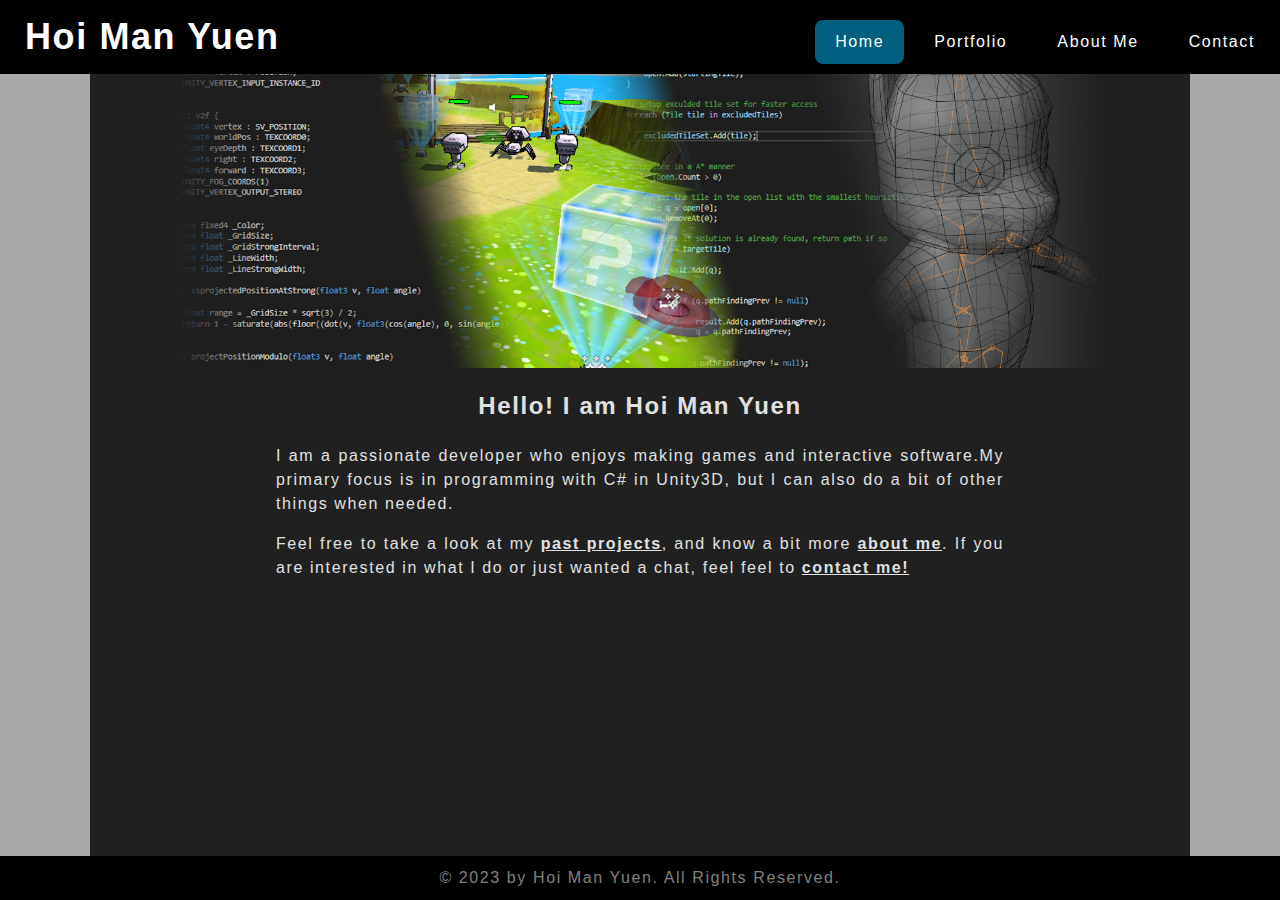
<file: index.html>
<!DOCTYPE html>
<title>
    Hoi Man Yuen: Home
</title>
<html>
    <head>
        <link rel="stylesheet" type="text/css" href="css/styles.css">
    </head>

    <body>
        <nav>
            <div class="name">Hoi Man Yuen</div>
            <div class="links">
            <a href="contact.html">Contact</a>
            <!--
            <a href="extra.html">Extra</a>
            -->
            <a href="about.html">About Me</a>
            <a href="portfolio.html">Portfolio</a>
            <a href="index.html" class="active">Home</a>
            </div>
        </nav>

        <main>
            <div class="center">
                <div class="content">
                    <div>
                        <img src="images/banner.png" class="banner">
                        <div class="centerizedtext">
                            <h2>Hello! I am Hoi Man Yuen</h2>
                            <p>I am a passionate developer who enjoys making games and interactive software.My primary focus is in programming with C# in Unity3D, but I can also do a bit of other things when needed.</p>
                            <p>Feel free to take a look at my <a href="portfolio.html">past projects</a>, and know a bit more <a href="about.html">about me</a>. If you are interested in what I do or just wanted a chat, feel feel to <a href="contact.html">contact me!</a></p>
                            </div>
                        </div>
                    </div>
                </div>
                <div class="bottom">
                    © 2023 by Hoi Man Yuen. All Rights Reserved.
                </div>
        </main>
    </body>
</html>
</file>
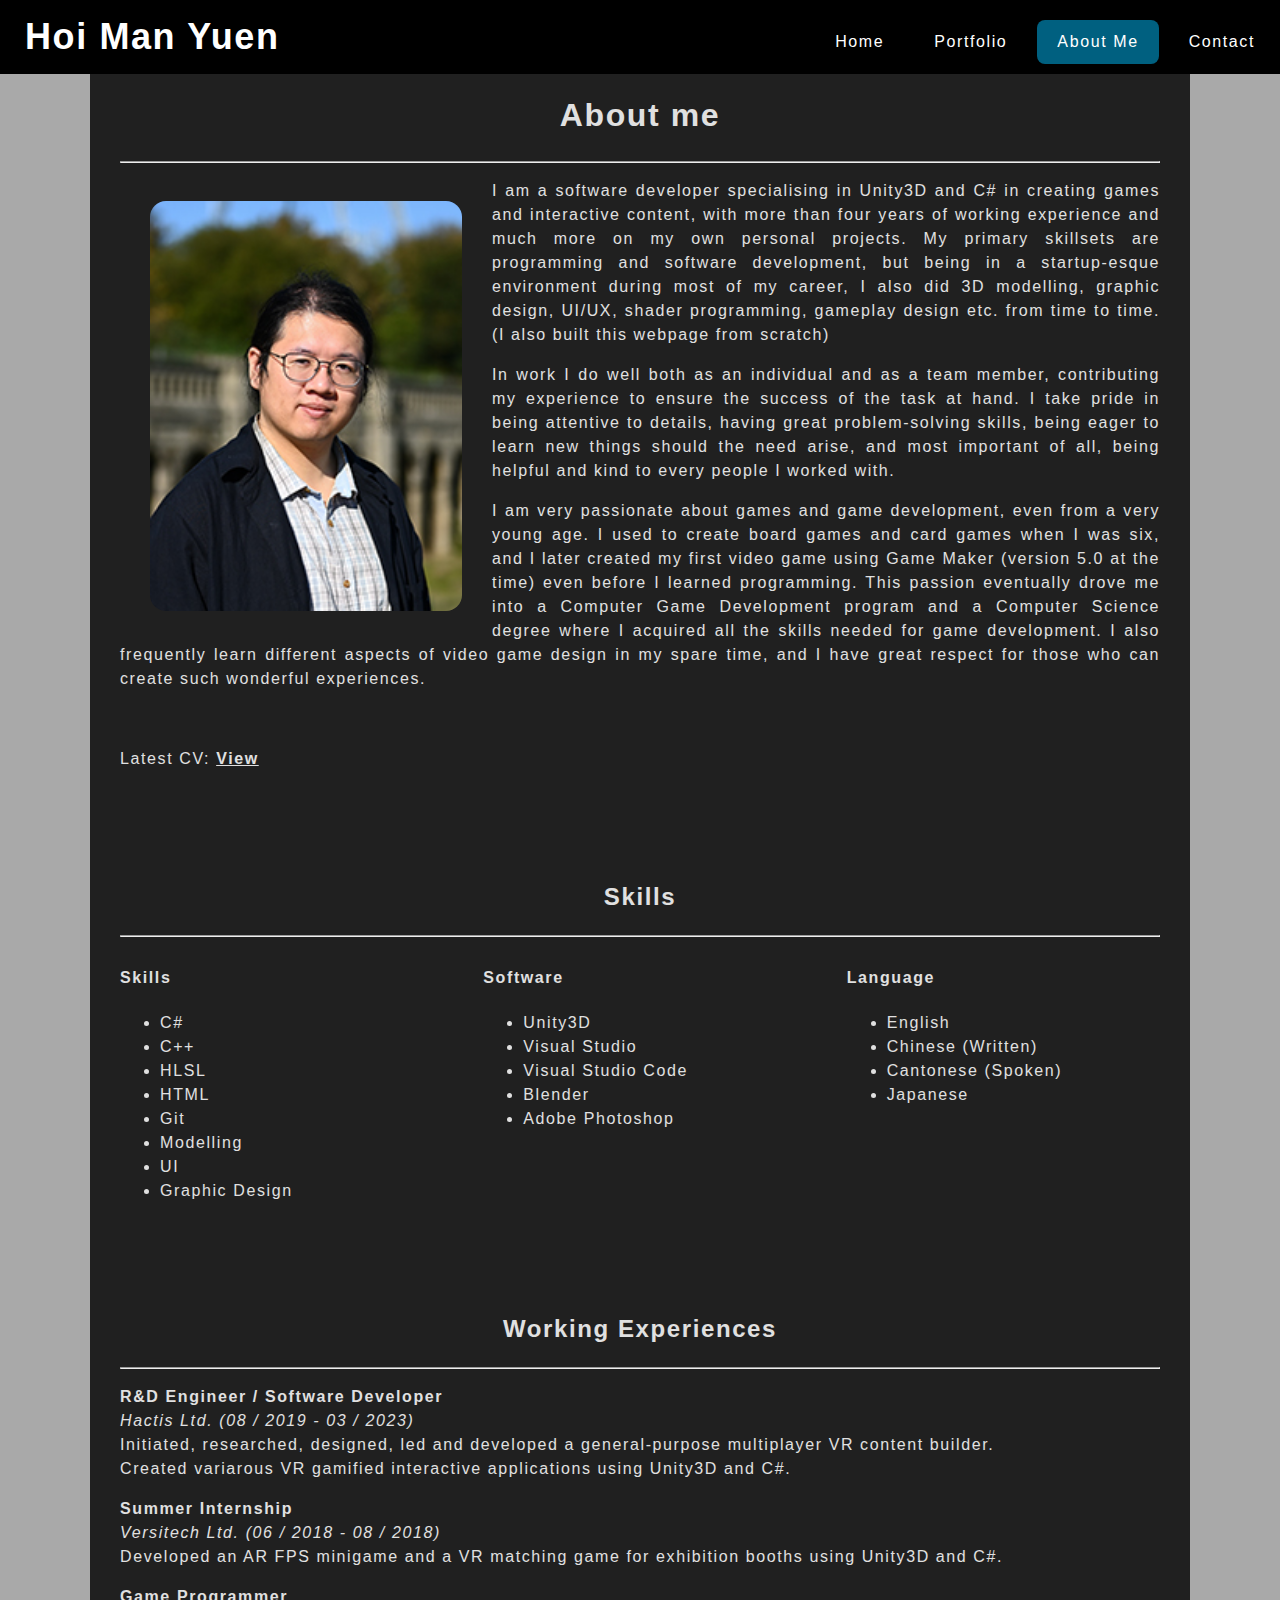
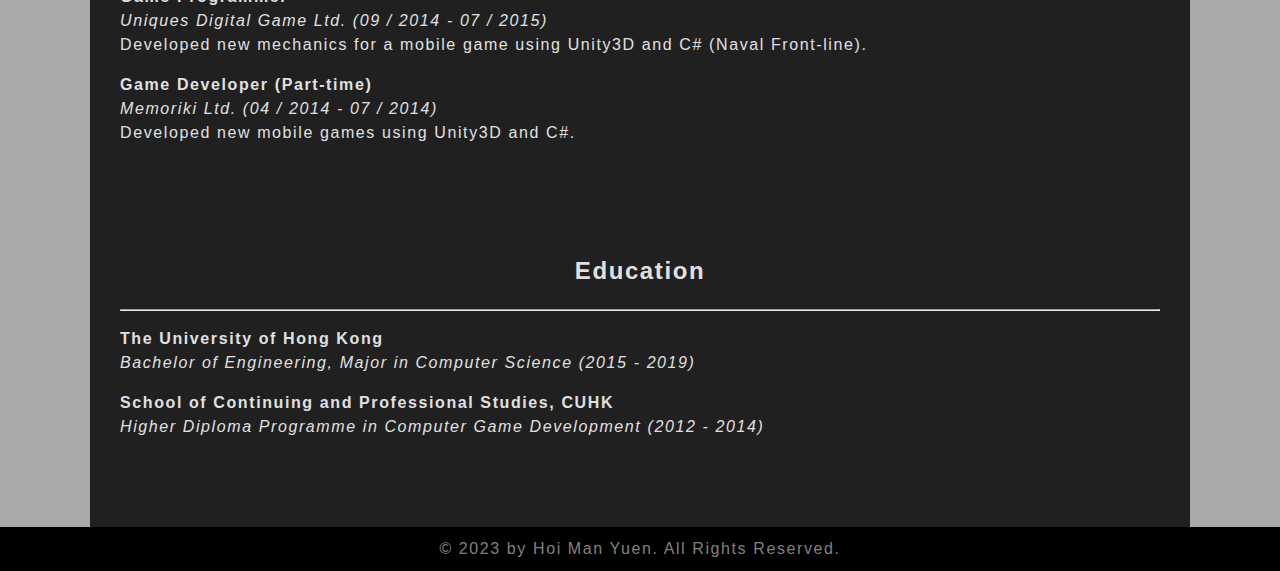
<file: about.html>
<!DOCTYPE html>
<title>
    Hoi Man Yuen: About Me
</title>
<html>
    <head>
        <link rel="stylesheet" type="text/css" href="css/styles.css">
    </head>

    <body>
        <nav>
            <div class="name">Hoi Man Yuen</div>
            <div class="links">
                <a href="contact.html">Contact</a>
                <!--
                <a href="extra.html">Extra</a>
                -->
                <a href="about.html"class="active">About Me</a>
                <a href="portfolio.html">Portfolio</a>
                <a href="index.html">Home</a>
            </div>
        </nav>

        <main>
            <div class="center">
                <div class="content">
                    <h1>About me</h1>
                    <hr>
                    <div> 
                        <img src= "images/photo.JPG" alt="My Photo" class="photo"> 
                    </div> 
                    <p>I am a software developer specialising in Unity3D and C# in creating games and interactive content, with more than four years of working experience and much more on my own personal projects. My primary skillsets are programming and software development, but being in a startup-esque environment during most of my career, I also did 3D modelling, graphic design, UI/UX, shader programming, gameplay design etc. from time to time. (I also built this webpage from scratch)</p>
                    <p>In work I do well both as an individual and as a team member, contributing my experience to ensure the success of the task at hand. I take pride in being attentive to details, having great problem-solving skills, being eager to learn new things should the need arise, and  most important of all, being helpful and kind to every people I worked with.</p>
                    <p>I am very passionate about games and game development, even from a very young age. I used to create board games and card games when I was six, and I later created my first video game using Game Maker (version 5.0 at the time) even before I learned programming. This passion eventually drove me into a Computer Game Development program and a Computer Science degree where I acquired all the skills needed for game development. I also frequently learn different aspects of video game design in my spare time, and I have great respect for those who can create such wonderful experiences.</p>

                    <br>

                    <p>Latest CV: <a href="files/CV_HoiManYuen.pdf">View</a></p>

                    <br>
                    <br>
                    <br>

                    <h2>Skills</h2>
                    <hr>
                    <div class="columnlayout">
                        <div>
                            <h4>Skills</h4>
                            <ul>
                                <li>C#</li>
                                <li>C++</li>
                                <li>HLSL</li>
                                <li>HTML</li>
                                <li>Git</li>
                                <li>Modelling</li>
                                <li>UI</li>
                                <li>Graphic Design</li>
                            </ul>
                        </div>
                        <div>
                            <h4>Software</h4>
                            <ul>
                                <li>Unity3D</li>
                                <li>Visual Studio</li>
                                <li>Visual Studio Code</li>
                                <li>Blender</li>
                                <li>Adobe Photoshop</li>
                            </ul>
                        </div>
                        <div>
                            <h4>Language</h4>
                            <ul>
                                <li>English</li>
                                <li>Chinese (Written)</li>
                                <li>Cantonese (Spoken)</li>
                                <li>Japanese</li>
                            </ul>
                        </div>
                    </div>

                    <br>
                    <br>
                    <br>

                    <h2>Working Experiences</h2>
                    <hr>
                    <p>
                        <b>R&D Engineer / Software Developer</b><br>
                        <i>Hactis Ltd. (08 / 2019 - 03 / 2023)</i><br>
                        Initiated, researched, designed, led and developed a general-purpose multiplayer VR content builder. <br>
                        Created variarous VR gamified interactive applications using Unity3D and C#. 
                    </p>
                    <p>
                        <b>Summer Internship</b><br>
                        <i>Versitech Ltd. (06 / 2018 - 08 / 2018)</i><br>
                        Developed an AR FPS minigame and a VR matching game for exhibition booths using Unity3D and C#.
                    </p>
                    <p>
                        <b>Game Programmer</b><br>
                        <i>Uniques Digital Game Ltd. (09 / 2014 - 07 / 2015)</i><br>
                        Developed new mechanics for a mobile game using Unity3D and C# (Naval Front-line).
                    </p>
                    <p>
                        <b>Game Developer (Part-time)</b><br>
                        <i>Memoriki Ltd. (04 / 2014 - 07 / 2014)</i><br>
                        Developed new mobile games using Unity3D and C#.
                    </p>
                    
                    <br>
                    <br>
                    <br>

                    <h2>Education</h2>
                    <hr>
                    <p>
                        <b>The University of Hong Kong</b><br>
                        <i>Bachelor of Engineering, Major in Computer Science (2015 - 2019)</i>
                    </p>
                    <p>
                        <b>School of Continuing and Professional Studies, CUHK</b><br>
                        <i>Higher Diploma Programme in Computer Game Development (2012 - 2014)</i>
                    </p>
                    
                    <br>
                    <br>
                    <br>
                </div>
            </div>
            <div class="bottom">
                © 2023 by Hoi Man Yuen. All Rights Reserved.
            </div>
        </main>
    </body>
</html>
</file>
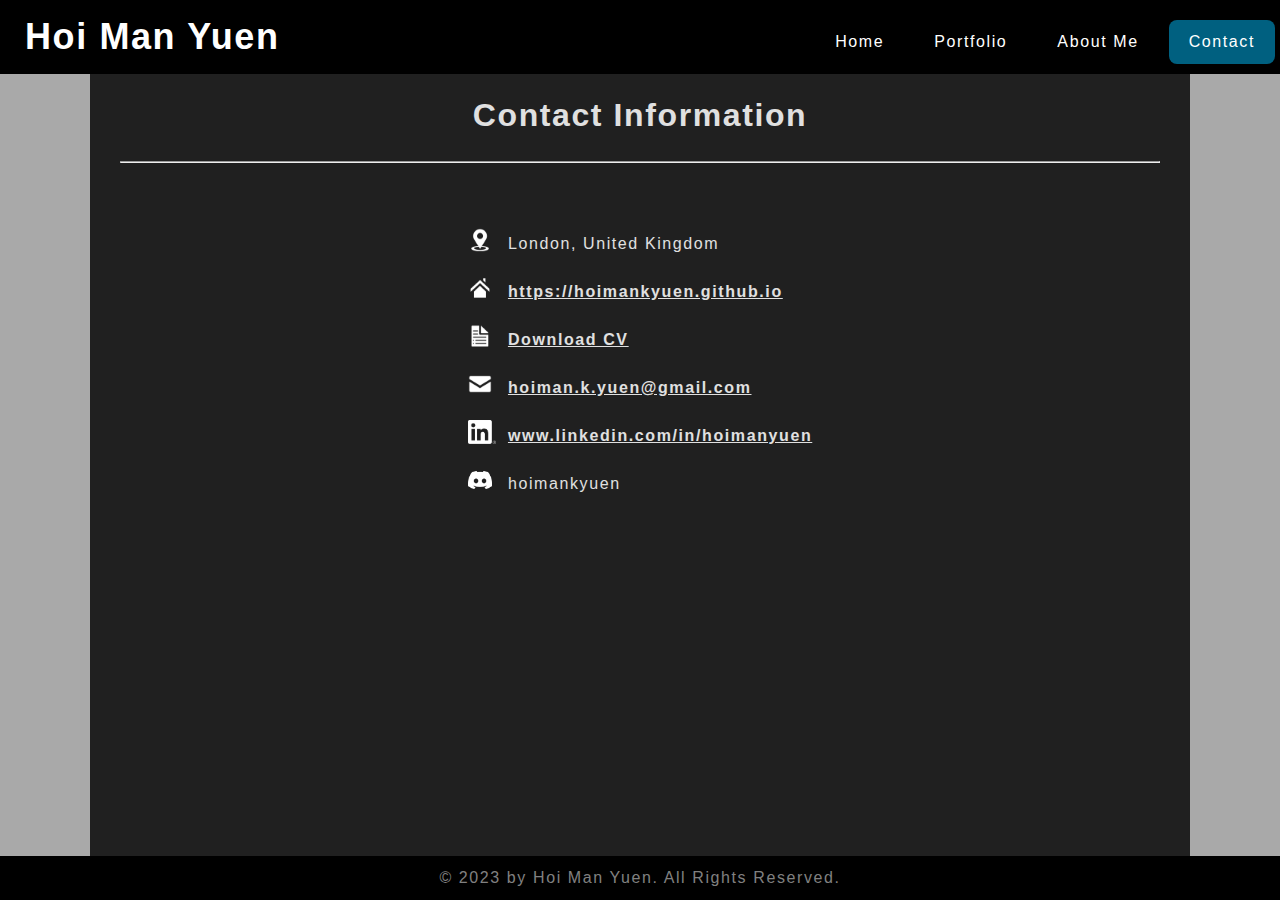
<file: contact.html>
<!DOCTYPE html>
<title>
    Hoi Man Yuen: Contact Information
</title>
<html>
    <head>
        <link rel="stylesheet" type="text/css" href="css/styles.css">
    </head>

    <body>
        <nav>
            <div class="name">Hoi Man Yuen</div>
            <div class="links">
                <a href="contact.html" class="active">Contact</a>
                <!--
                <a href="extra.html">Extra</a>
                -->
                <a href="about.html">About Me</a>
                <a href="portfolio.html">Portfolio</a>
                <a href="index.html">Home</a>
            </div>
        </nav>

        <main>
            <div class="center">
                <div class="content">
                    <h1>Contact Information</h1>
                    <hr>
                    <br>
                    <br>
                    <table> 
                        <tr>
                            <td><img src="images/contacticons/location.png" alt="Location" class="heightalign"></td>
                            <td>London, United Kingdom</td>
                        </tr>
                        <tr>
                            <td><img src="images/contacticons/homepage.png" alt="Homepage" class="heightalign"></td>
                            <td><a href="https://hoimankyuen.github.io">https://hoimankyuen.github.io</td>
                        </tr>
                        <tr>
                            <td><img src="images/contacticons/CV.png" alt="CV" class="heightalign"></td>
                            <td><a href="files/CV_HoiManYuen.pdf">Download CV</a></td>
                        </tr>
                        <tr>
                            <td><img src="images/contacticons/email.png" alt="Email"
                                class="heightalign"></td>
                            <td><a href="mailto: hoiman.k.yuen@gmail.com">hoiman.k.yuen@gmail.com</a></td>
                        </tr>
                        <tr>
                            <td><img src="images/contacticons/linkedin.png" alt="LinkedIn" class="heightalign"></td>
                            <td><a href="www.linkedin.com/in/hoimanyuen">www.linkedin.com/in/hoimanyuen</a></td>
                        </tr>
                        <tr>
                            <td><img src="images/contacticons/discord.png" alt="Discord" class="widthalign"></td>
                            <td>hoimankyuen</td>
                        </tr>
                    </table> 
                </div>
            </div>
            <div class="bottom">
                © 2023 by Hoi Man Yuen. All Rights Reserved.
            </div>
        </main>
    </body>
</html>
</file>
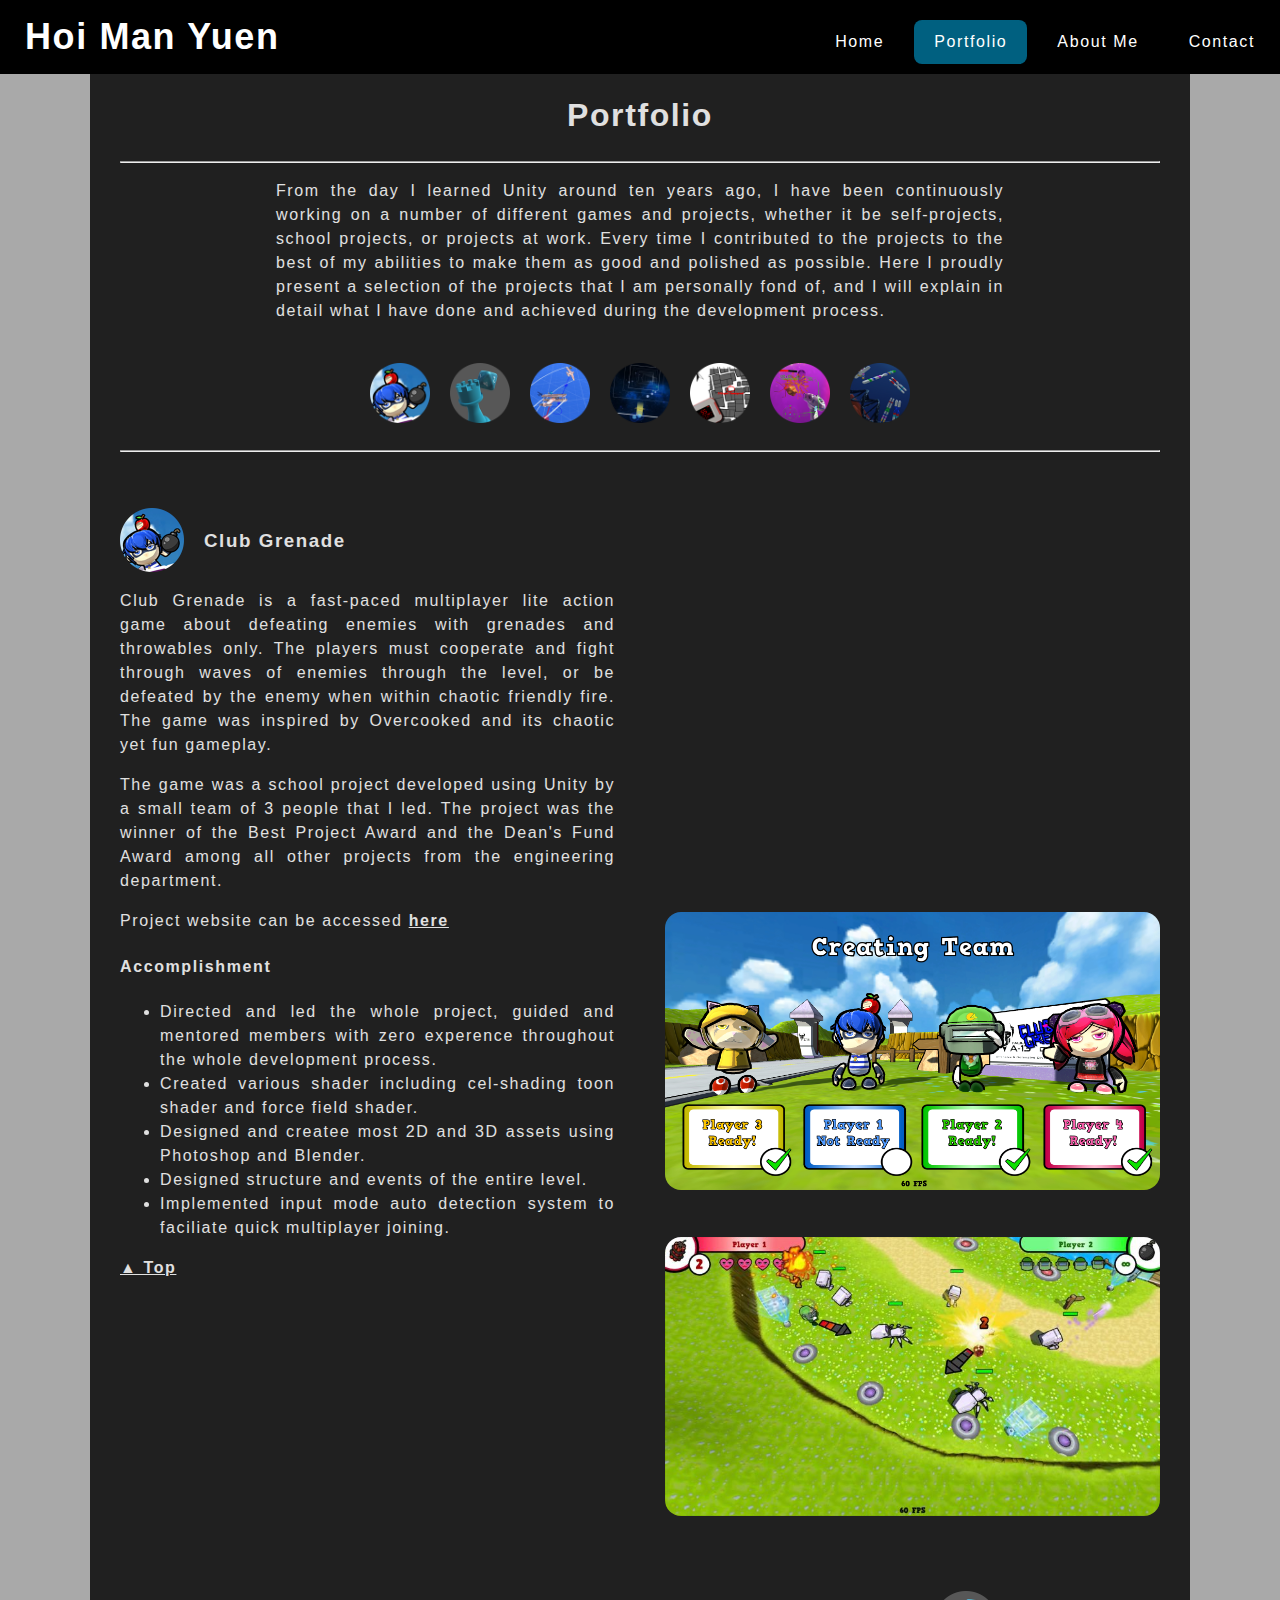
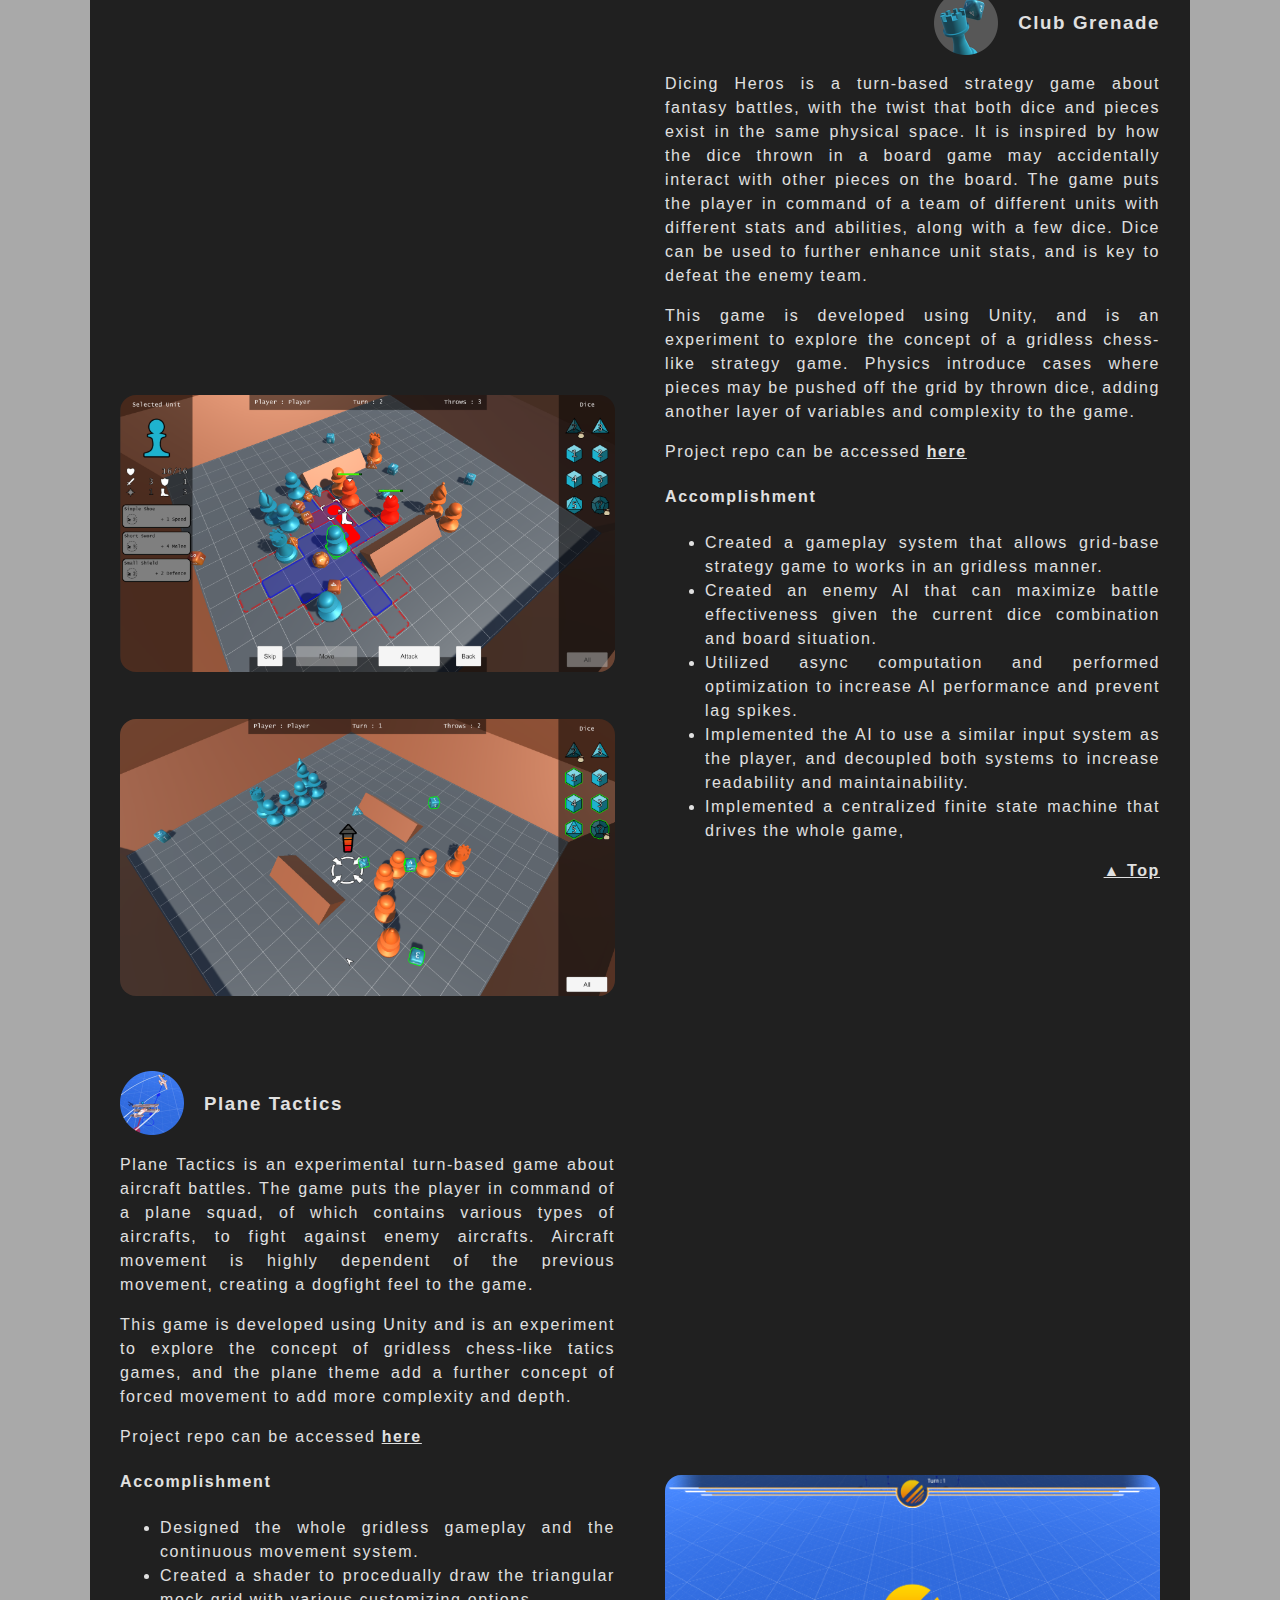
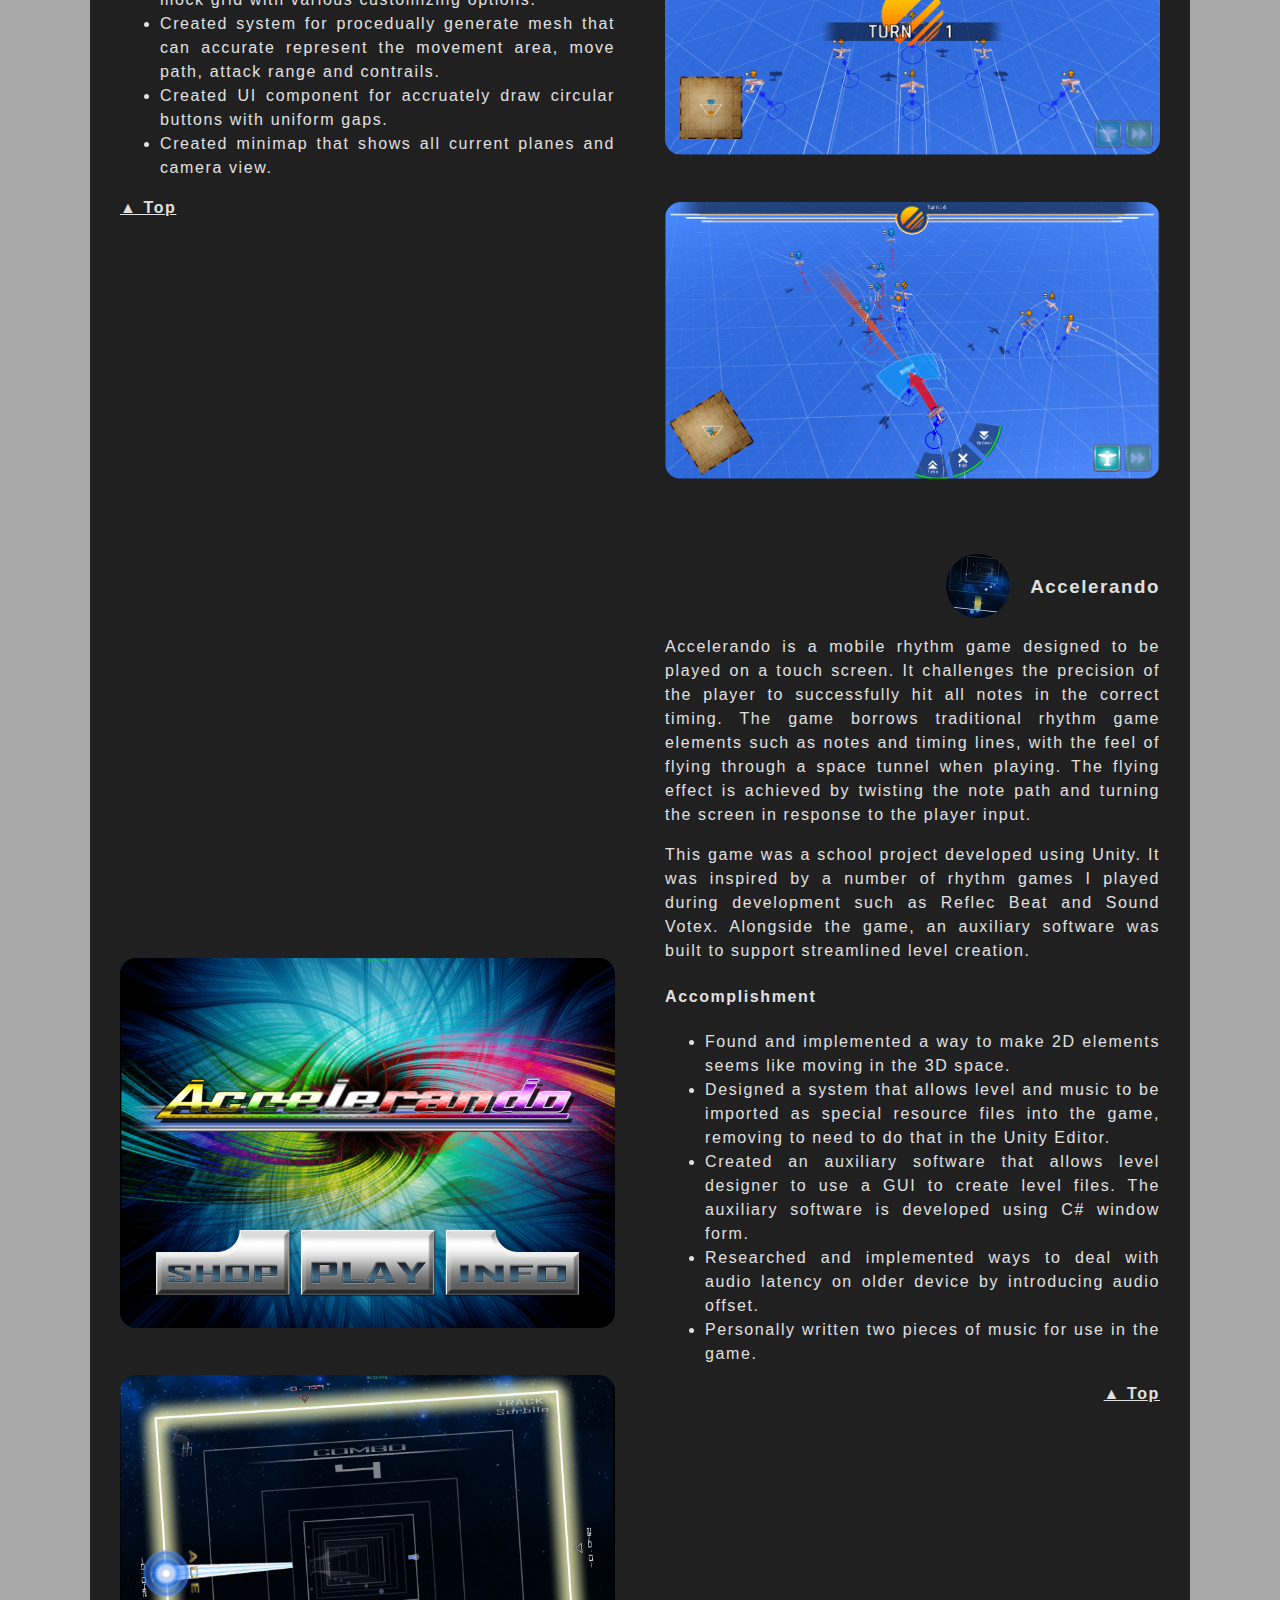
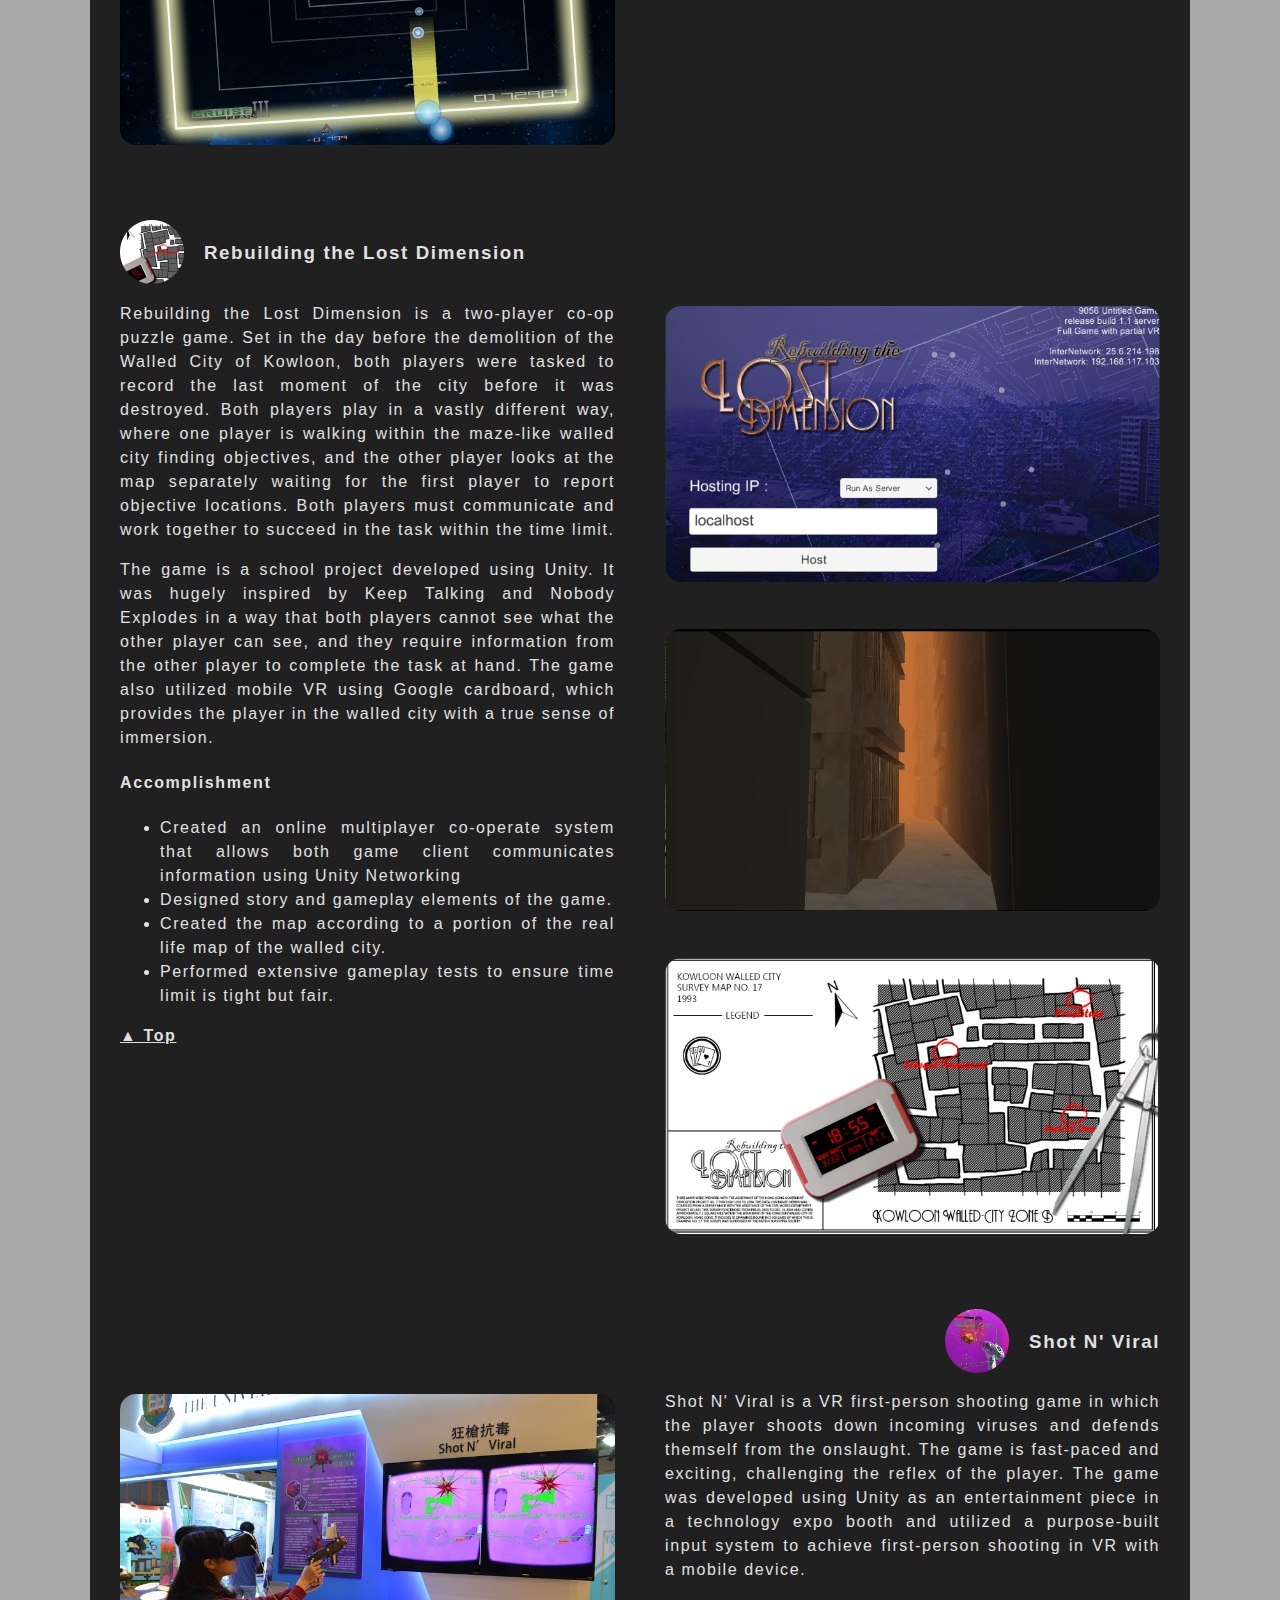
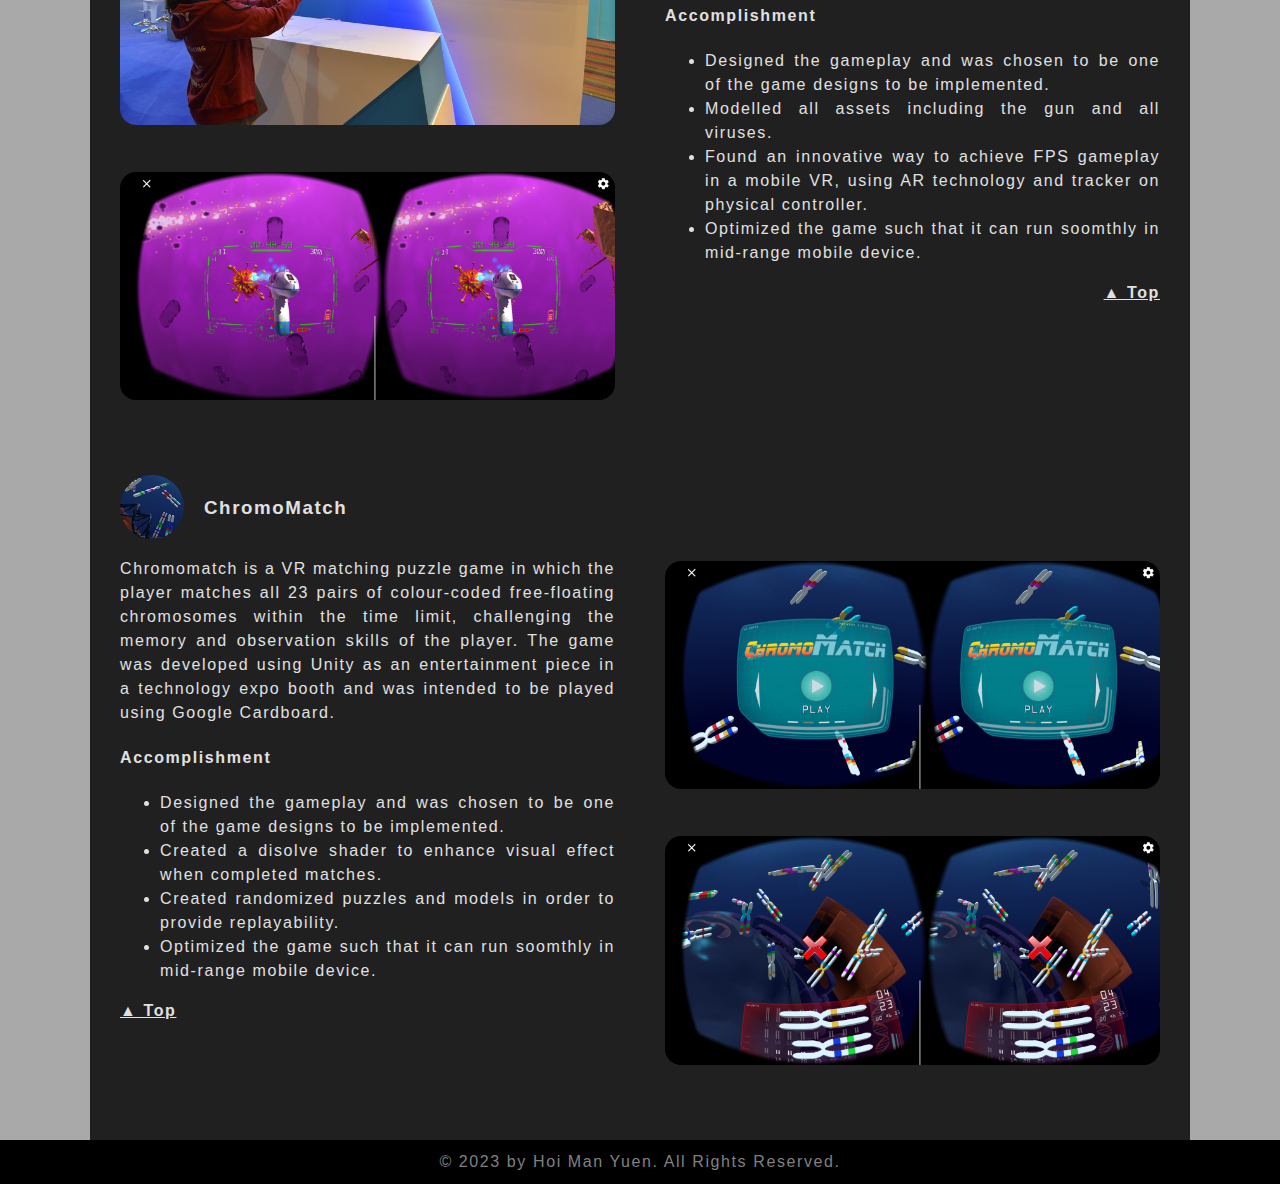
<file: portfolio.html>
<!DOCTYPE html>
<title>
    Hoi Man Yuen: Portfolio
</title>
<html>
    <head>
        <link rel="stylesheet" type="text/css" href="css/styles.css">
    </head>

    <body>
        <nav>
            <div class="name">Hoi Man Yuen</div>
            <div class="links">
                <a href="contact.html">Contact</a>
                <!--
                <a href="extra.html">Extra</a>
                -->
                <a href="about.html">About Me</a>
                <a href="portfolio.html" class="active">Portfolio</a>
                <a href="index.html">Home</a>
            </div>
        </nav>

        <main>
            <div class="center">
                <div class="content">
                    <h1>Portfolio</h1>
                    <hr>
                    <div class="centerizedtext">
                        <p>From the day I learned Unity around ten years ago, I have been continuously working on a number of different games and projects, whether it be self-projects, school projects, or projects at work. Every time I contributed to the projects to the best of my abilities to make them as good and polished as possible. Here I proudly present a selection of the projects that I am personally fond of, and I will explain in detail what I have done and achieved during the development process.</p>
                    </div>
                    <div class="anchoricons">
                        <a href="#clubgrenade"><img src="images/clubgrenade/icon.png" alt="Club Grenade Icon"></a>
                        <a href="#dicingheros"><img src="images/dicingheros/icon.png" alt="Dicing Heros Icon"></a>
                        <a href="#planetactics"><img src="images/planetactics/icon.png" alt="Plane Tactics Icon"></a>
                        <a href="#accelerando"><img src="images/accelerando/icon.png" alt="Accelerando Icon"></a>
                        <a href="#rebuildingthelostdimension"><img src="images/rebuilding/icon.png" alt="Rebuilding the Lost Dimension Icon"></a>
                        <a href="#shotnviral"><img src="images/shotnviral/icon.png" alt="Shot N' Viral Icon"></a>
                        <a href="#chromomatch"><img src="images/chromomatch/icon.png" alt="ChromoMatch Icon"></a>
                    </div>
                    <hr>
                    <br>
                    <br>

                    <!-- Club Grenade -->
                    <div>
                        <a class="offsetanchor" id="clubgrenade"></a>
                        <div class="titleleft">
                            <img src="images/clubgrenade/icon.png">
                            <h3>Club Grenade</h3>
                        </div>
                        <div class="columnlayout">
                            <div class="text">
                                <p>Club Grenade is a fast-paced multiplayer lite action game about defeating enemies with grenades and throwables only. The players must cooperate and fight through waves of enemies through the level, or be defeated by the enemy when within chaotic friendly fire. The game was inspired by Overcooked and its chaotic yet fun gameplay.</p>
                                <p>The game was a school project developed using Unity by a small team of 3 people that I led. The project was the winner of the Best Project Award and the Dean's Fund Award among all other projects from the engineering department. </p>
                                <p>Project website can be accessed <a href="https://innoacademy.engg.hku.hk/club-grenade/">here</a></p>
                                <h4>Accomplishment</h4>
                                <ul>
                                    <li>Directed and led the whole project, guided and mentored members with zero experence throughout the whole development process.</li>
                                    <li>Created various shader including cel-shading toon shader and force field shader.</li>
                                    <li>Designed and createe most 2D and 3D assets using Photoshop and Blender.</li>
                                    <li>Designed structure and events of the entire level.</li>
                                    <li>Implemented input mode auto detection system to faciliate quick multiplayer joining.</li>
                                </ul>
                                <div><a href="#top">&#x25B2; Top</a></div>
                            </div>
                            <div class="media">
                                <div class="videowrapper">
                                    <iframe src="https://www.youtube.com/embed/sYWnUHE6DBE"></iframe> 
                                </div>
                                <img src="images/clubgrenade/screenshot1.jpg" alt="Club Grenade Screenshot 1">
                                <img src="images/clubgrenade/screenshot2.jpg" alt="Club Grenade Screenshot 2">
                            </div>
                        </div>
                    </div>
                    <br>
                    <br>

                    <!-- Dicing Heros -->
                    <div>
                        <a class="offsetanchor" id="dicingheros"></a>
                        <div class="titleright">
                            <img src="images/dicingheros/icon.png">
                            <h3>Club Grenade</h3>
                        </div>
                        <div class="columnlayout">
                            <div class="media">
                                <div class="videowrapper">
                                    <iframe src="https://www.youtube.com/embed/BROf6Yzeqrk"></iframe> 
                                </div>
                                <img src="images/dicingheros/movement.png" alt="Dicing Hero Screenshot 1">
                                <img src="images/dicingheros/dicethrow.png" alt="Dicing Hero Screenshot 2">
                            </div>
                            <div class="text">
                                <p>Dicing Heros is a turn-based strategy game about fantasy battles, with the twist that both dice and pieces exist in the same physical space. It is inspired by how the dice thrown in a board game may accidentally interact with other pieces on the board. The game puts the player in command of a team of different units with different stats and abilities, along with a few dice. Dice can be used to further enhance unit stats, and is key to defeat the enemy team.</p>
                                <p>This game is developed using Unity, and is an experiment to explore the concept of a gridless chess-like strategy game. Physics introduce cases where pieces may be pushed off the grid by thrown dice, adding another layer of variables and complexity to the game. </p>
                                <p>Project repo can be accessed <a href="https://github.com/hoimankyuen/DicingHeros">here</a></p>
                                <h4>Accomplishment</h4>
                                <ul>
                                    <li>Created a gameplay system that allows grid-base strategy game to works in an gridless manner.</li>
                                    <li>Created an enemy AI that can maximize battle effectiveness given the current dice combination and board situation.</li>
                                    <li>Utilized async computation and performed optimization to increase AI performance and prevent lag spikes.</li>
                                    <li>Implemented the AI to use a similar input system as the player, and decoupled both systems to increase readability and maintainability.</li>
                                    <li>Implemented a centralized finite state machine that drives the whole game, </li>
                                </ul>
                                <div class="rightaligned"><a href="#top">&#x25B2; Top</a></div>
                            </div>
                        </div>               
                    </div>
                    <br>
                    <br>

                    <!-- Plane Tactics -->
                    <div>
                        <a class="offsetanchor" id="planetactics"></a>
                        <div class="titleleft">
                            <img src="images/planetactics/icon.png">
                            <h3>Plane Tactics</h3>
                        </div>
                        <div class="columnlayout">
                            <div class="text">
                                <p>Plane Tactics is an experimental turn-based game about aircraft battles. The game puts the player in command of a plane squad, of which contains various types of aircrafts, to fight against enemy aircrafts. Aircraft movement is highly dependent of the previous movement, creating a dogfight feel to the game.</p>
                                <p>This game is developed using Unity and is an experiment to explore the concept of gridless chess-like tatics games, and the plane theme add a further concept of forced movement to add more complexity and depth.</p>
                                <p>Project repo can be accessed <a href="https://github.com/hoimankyuen/PlaneTactics">here</a></p>
                                <h4>Accomplishment</h4>
                                <ul>
                                    <li>Designed the whole gridless gameplay and the continuous movement system.</li>
                                    <li>Created a shader to procedually draw the triangular mock grid with various customizing options.</li>
                                    <li>Created system for procedually generate mesh that can accurate represent the movement area, move path, attack range and contrails.</li>
                                    <li>Created UI component for accruately draw circular buttons with uniform gaps.</li>
                                    <li>Created minimap that shows all current planes and camera view.</li>
                                </ul>
                                <div><a href="#top">&#x25B2; Top</a></div>
                            </div>
                            <div class="media">
                                <div class="videowrapper">
                                    <iframe src="https://www.youtube.com/embed/EWCiGYmCKn8"></iframe> 
                                </div>
                                <img src="images/planetactics/title.png" alt="Plane Tactics Screenshot 1">
                                <img src="images/planetactics/gameplay.png" alt="Plane Tactics Screenshot 2">
                            </div>
                        </div>                    
                    </div>
                    <br>
                    <br>
  
                    <!-- Accelerando -->
                    <div>
                        <a class="offsetanchor" id="accelerando"></a>
                        <div class="titleright">
                            <img src="images/accelerando/icon.png">
                            <h3>Accelerando</h3>
                        </div>
                        <div class="columnlayout">
                            <div class="media">
                                <div class="videowrapper">
                                    <iframe src="https://www.youtube.com/embed/nXg0vDC6oZo"></iframe> 
                                </div>
                                <img src="images/accelerando/screenshot1.png" alt="Accelerando Screenshot 1">
                                <img src="images/accelerando/screenshot2.png" alt="Accelerando Screenshot 2">
                            </div>
                            <div class="text">
                                <p>Accelerando is a mobile rhythm game designed to be played on a touch screen. It challenges the precision of the player to successfully hit all notes in the correct timing. The game borrows traditional rhythm game elements such as notes and timing lines, with the feel of flying through a space tunnel when playing. The flying effect is achieved by twisting the note path and turning the screen in response to the player input.</p>
                                <p>This game was a school project developed using Unity. It was inspired by a number of rhythm games I played during development such as Reflec Beat and Sound Votex. Alongside the game, an auxiliary software was built to support streamlined level creation.</p>
                                <h4>Accomplishment</h4>
                                <ul>
                                    <li>Found and implemented a way to make 2D elements seems like moving in the 3D space.</li>
                                    <li>Designed a system that allows level and music to be imported as special resource files into the game, removing to need to do that in the Unity Editor.</li>
                                    <li>Created an auxiliary software that allows level designer to use a GUI to create level files. The auxiliary software is developed using C# window form.</li>
                                    <li>Researched and implemented ways to deal with audio latency on older device by introducing audio offset.</li>
                                    <li>Personally written two pieces of music for use in the game.</li>
                                </ul>
                                <div class="rightaligned"><a href="#top">&#x25B2; Top</a></div>
                            </div>
                        </div> 
                    </div>
                    <br>
                    <br>

                    <!-- Rebuilding the Lost Dimension -->
                    <div>
                        <a class="offsetanchor" id="rebuildingthelostdimension"></a>
                        <div class="titleleft">
                            <img src="images/rebuilding/icon.png">
                            <h3>Rebuilding the Lost Dimension</h3>
                        </div>
                        <div class="columnlayout">
                            <div class="text">
                                <p>Rebuilding the Lost Dimension is a two-player co-op puzzle game. Set in the day before the demolition of the Walled City of Kowloon, both players were tasked to record the last moment of the city before it was destroyed. Both players play in a vastly different way, where one player is walking within the maze-like walled city finding objectives, and the other player looks at the map separately waiting for the first player to report objective locations. Both players must communicate and work together to succeed in the task within the time limit.</p>
                                <p>The game is a school project developed using Unity. It was hugely inspired by Keep Talking and Nobody Explodes in a way that both players cannot see what the other player can see, and they require information from the other player to complete the task at hand. The game also utilized mobile VR using Google cardboard, which provides the player in the walled city with a true sense of immersion.  </p>
                                <h4>Accomplishment</h4>
                                <ul>
                                    <li>Created an online multiplayer co-operate system that allows both game client communicates information using Unity Networking</li>
                                    <li>Designed story and gameplay elements of the game.</li>
                                    <li>Created the map according to a portion of the real life map of the walled city.</li>
                                    <li>Performed extensive gameplay tests to ensure time limit is tight but fair.</li>
                                </ul>
                                <div><a href="#top">&#x25B2; Top</a></div>
                            </div>
                            <div class="media">
                                <img src="images/rebuilding/screenshot1.png" alt="Rebuilding the Lost Dimension Screenshot 1">
                                <img src="images/rebuilding/screenshot2.png" alt="Rebuilding the Lost Dimension Screenshot 2">
                                <img src="images/rebuilding/screenshot3.png" alt="Rebuilding the Lost Dimension Screenshot 3">
                            </div>
                        </div>           
                    </div>
                    <br>
                    <br>

                    <!-- Shot N' Viral -->
                    <div>
                        <a class="offsetanchor" id="shotnviral"></a>
                        <div class="titleright">
                            <img src="images/shotnviral/icon.png">
                            <h3>Shot N' Viral</h3>
                        </div>
                        <div class="columnlayout">
                            <div class="media">
                                <img src="images/shotnviral/play.JPG" alt="Shot N' Viral Gameplay">
                                <img src="images/shotnviral/screenshot1.png" alt="Shot N' Viral Screenshot 1">
                            </div>
                            <div class="text">
                                <p>Shot N' Viral is a VR first-person shooting game in which the player shoots down incoming viruses and defends themself from the onslaught. The game is fast-paced and exciting, challenging the reflex of the player. The game was developed using Unity as an entertainment piece in a technology expo booth and utilized a purpose-built input system to achieve first-person shooting in VR with a mobile device.</p>
                                <h4>Accomplishment</h4>
                                <ul>
                                    <li>Designed the gameplay and was chosen to be one of the game designs to be implemented.</li>
                                    <li>Modelled all assets including the gun and all viruses.</li>
                                    <li>Found an innovative way to achieve FPS gameplay in a mobile VR, using AR technology and tracker on physical controller.</li>
                                    <li>Optimized the game such that it can run soomthly in mid-range mobile device.</li>
                                </ul>
                                <div class="rightaligned"><a href="#top">&#x25B2; Top</a></div>
                            </div>
                        </div>
                    </div>
                    <br>
                    <br>

                     <!-- Chromomatch -->
                     <div>
                        <a class="offsetanchor" id="chromomatch"></a>
                        <div class="titleleft">
                            <img src="images/chromomatch/icon.png">
                            <h3>ChromoMatch</h3>
                        </div>
                        <div class="columnlayout">
                            <div class="text">
                                <p>Chromomatch is a VR matching puzzle game in which the player matches all 23 pairs of colour-coded free-floating chromosomes within the time limit, challenging the memory and observation skills of the player. The game was developed using Unity as an entertainment piece in a technology expo booth and was intended to be played using Google Cardboard.</p>
                                <h4>Accomplishment</h4>
                                <ul>
                                <li>Designed the gameplay and was chosen to be one of the game designs to be implemented.</li>
                                <li>Created a disolve shader to enhance visual effect when completed matches.</li>
                                <li>Created randomized puzzles and models in order to provide replayability.</li>
                                <li>Optimized the game such that it can run soomthly in mid-range mobile device.</li>
                                </ul>
                                <div><a href="#top">&#x25B2; Top</a></div>
                            </div>
                            <div class="media">
                                <img src="images/chromomatch/screenshot1.png" alt="ChoromoMatch Screenshot 1">
                                <img src="images/chromomatch/screenshot2.png" alt="ChoromoMatch Screenshot 2">
                            </div>     
                        </div>
                     </div>
                     <br>
                     <br>
                </div>
            </div>

            <div class="bottom">
                © 2023 by Hoi Man Yuen. All Rights Reserved.
            </div>
        </main>
    </body>
</html>
</file>
<file: css/styles.css>
/* basic styling */
body {
    width: 100%;
    margin: 0px;
    padding: 0px;
    font-family: Tahoma, Helvetica, sans-serif;
    letter-spacing: 0.1em;
    line-height: 1.5;
}

/* navigation bar */
nav {
    --text-color: #ffffff;

    overflow: hidden;
    color: var(--text-color);
    background-color: #000000;

    position: fixed;
    top: 0;
    width: 100%;
    z-index: 1;

    display: grid;
    align-items: end;
}
@media only screen and (max-width: 1000px) {
    nav {
        grid-template-rows: auto auto;
    }
}
@media only screen and (min-width: 1000px) {
    nav {
        grid-template-columns: auto auto;
    }
}
nav .name {   
    display: block;
    float: left;
    margin: 5px 5px;
    padding: 5px 20px;

    font-family: Georgia, sans-serif;
    font-weight: bold;
    font-size: 36px;
}
nav .links a {
    color: var(--text-color);
    display: block;
    float: right;
    height: 50%;
    margin: 10px 5px 10px 5px;
    padding: 10px 20px;
    text-align: center;
    text-decoration: none;
    transition: background-color 0.5s;
    border-radius: 8px;
}
nav .links a:hover {
    background-color: #808080;
}
nav .links a.active {
    background-color: #006080;
}

/* body backgrounds */
@media only screen and (max-width: 1000px) {
    body {
        margin: 130px 0px 0px 0px;
    }
    main {
        min-height: calc(100vh - 130px);
    }
}
@media only screen and (min-width: 1000px) {
    body {
        margin: 70px 0px 0px 0px;
    }
    main {
        min-height: calc(100vh - 70px);
    }
}
main {
    background-color: #a9a9a9;
    width: 100%;
    
    display: grid;
    grid-template-columns: 1fr;
    grid-template-rows: 1fr auto;
}
main .center{
    display: grid;
    grid-template-columns: minmax(auto, 1200px);
    justify-content: center;
}

/* content (general)*/
main .center .content {
    --text-color: #e0e0e0;

    color: var(--text-color);
    background-color: #202020;
    margin: 0px 50px 0px 50px;
    padding: 0px 30px 0px 30px;
    overflow-x: hidden;
    overflow-y: auto;
    text-align: justify;
}
main .center .content h1, h2 {
    text-align: center;
}
main .center .content a {
    color: var(--text-color);
    font-weight: bold;
}

/* content (index)*/
main .center .content .banner {
    display: block;
    margin-left: auto;
    margin-right: auto;
    width: 90%;
}
main .center .content .verticalcenterblock {
    margin: 0;
    position: absolute;
    top: 50%;
    left: 50%;
    -ms-transform: translate(-50%, -50%);
    transform: translate(-50%, -50%);
}

/* content (portfolio)*/
main .center .content .centerizedtext {
    padding: 0px 15% 0px 15%;
}
main .center .content .anchoricons {
    margin: 20px 15% 20px 15%;

    display: flex;
    flex-wrap: wrap;
    justify-content: center;
    align-items: center;
    gap: 20px 20px;
}
main .center .content .anchoricons img {
    width: 60px;
    padding-top: 20px;
    padding-bottom: 0px;
    transition: padding 0.1s;
}
main .center .content .anchoricons img:hover {
    padding-top: 0px;
    padding-bottom: 20px;
}
@media only screen and (max-width: 1000px) {
    main .center .content .offsetanchor {
        position:relative; 
        top:-140px;
    }
    main .center .content .titleleft {
        display: grid;
        grid-template-columns: 64px fit-content(10px);
        column-gap: 20px;
        white-space: pre;
    }
    main .center .content .titleleft img {
        width: 64px;
    }
    main .center .content .titleright {
        display: grid;
        grid-template-columns: 64px fit-content(10px);
        column-gap: 20px;
        white-space: pre;
    }
    main .center .content .titleright img {
        width: 64px;
    }
    main .center .content .columnlayout {
        display: grid;
        grid-template-columns: 1fr;
        grid-template-rows: repeat(auto-fit, minmax(100px, 1fr));
    }
    main .center .content .columnlayout .text {
        grid-row: 2;
    }
    main .center .content .columnlayout .media {
        grid-row: 1;
    }
    main .center .content .columnlayout .media img {
        width: 100%;
        margin: 20px 0px;
        border-radius: 16px;
    }
    main .center .content .columnlayout .media .videowrapper {
        position: relative;
        width: 100%;
        padding-bottom: 56.25%; /* 16:9*/ 
        margin: 20px 0px
    }
    main .center .content .columnlayout .media .videowrapper iframe {
        position: absolute;
        top: 0;
        left: 0;
        width: 100%;
        height: 100%;
        border-radius: 16px;
        border: none;
        box-shadow: none;
    }
}
@media only screen and (min-width: 1000px) {
    main .center .content .offsetanchor {
        position:relative; 
        top:-80px;
    }
    main .center .content .rightaligned {
        text-align: right;
        margin-left: auto;
        margin-right: 0;
    }
    main .center .content .titleleft {
        display: grid;
        grid-template-columns: 64px fit-content(10px);
        column-gap: 20px;
        white-space: pre;
    }
    main .center .content .titleleft img {
        width: 64px;
    }
    main .center .content .titleright {
        display: grid;
        grid-template-columns: 64px fit-content(10px);
        column-gap: 20px;
        white-space: pre;
        justify-content: end;
    }
    main .center .content .titleright img {
        width: 64px;
    }
    main .center .content .columnlayout {
        display: grid;
        grid-template-columns: repeat(auto-fit, minmax(100px, 1fr));
        column-gap: 50px;
    }
    main .center .content .columnlayout .media img {
        width: 100%;
        margin: 20px 20px 20px 0px;
        border-radius: 16px;
    }
    main .center .content .columnlayout .media .videowrapper {
        position: relative;
        width: 100%;
        padding-bottom: 56.25%; /* 16:9*/ 
        margin: 20px 20px 20px 0px;
    }
    main .center .content .columnlayout .media .videowrapper iframe {
        position: absolute;
        top: 0;
        left: 0;
        width: 100%;
        height: 100%;
        border-radius: 16px;
        border: none;
        box-shadow: none;
    }
}

/* content (about) */
main .center .content .photo {
    float: left; 
    margin: 30px; 
    border-radius: 16px;
    width: 30%;
}

/* content (contact) */
main .center .content table {
    margin-left: auto;
    margin-right: auto;
}
main .center .content table td {
    height: 36px;
    padding: 5px 5px 5px 5px;
}
main .center .content table .heightalign {
    height:24px;
    width: auto;
}
main .center .content table .widthalign {
    width:24px;
}

/* footer */
main .bottom {
    overflow: hidden;
    color: #808080;
    background-color: #000000;
    width: 100%;
    padding: 10px 0px 10px 0px;
    text-align: center;
}
</file>
